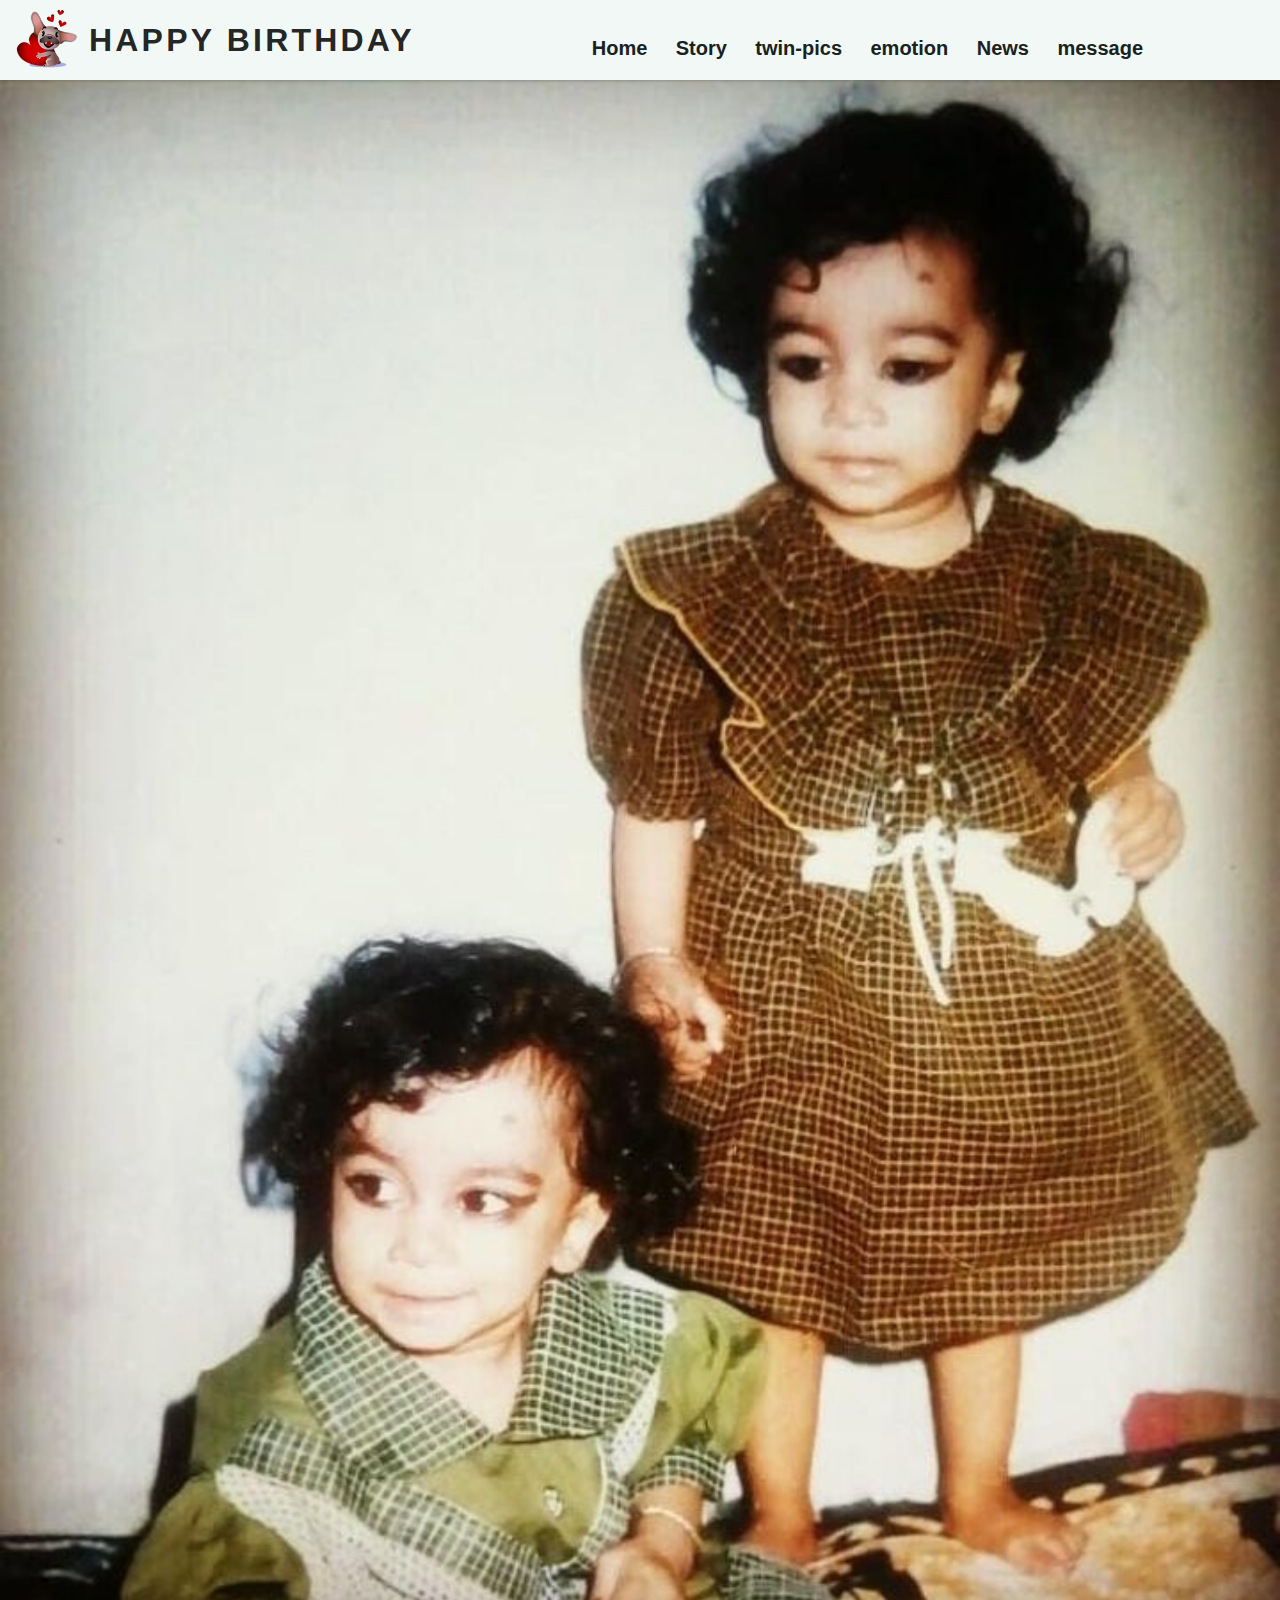
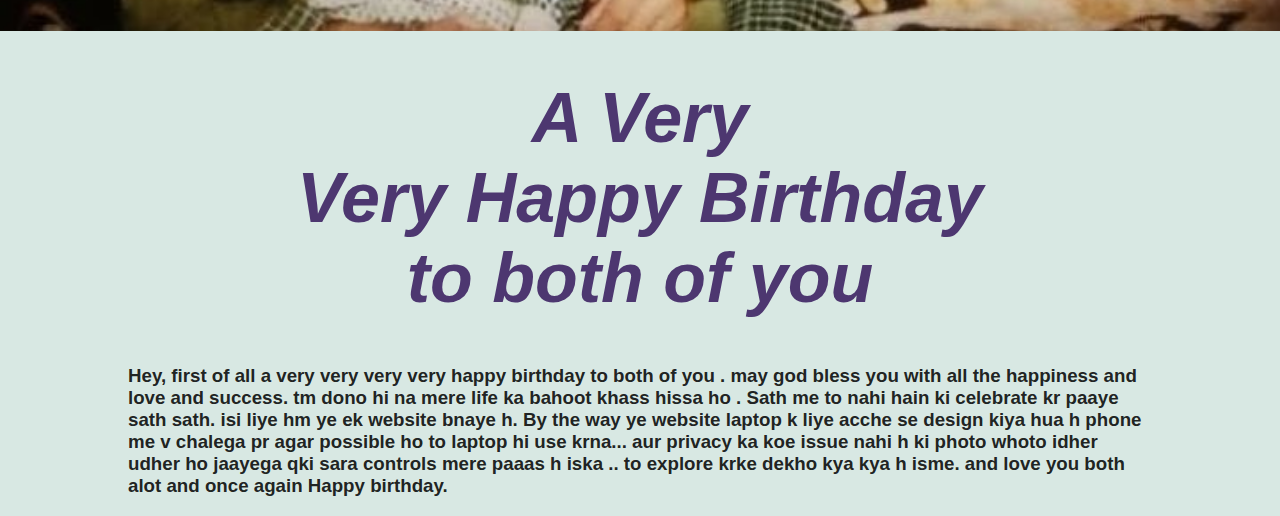
<file: index.html>
<!DOCTYPE html>
<html lang="en">
<head>
    
    <link rel="stylesheet" href="index-main.css">
    <link rel="stylesheet" href="style.css">
    <link rel="stylesheet" href="https://use.fontawesome.com/releases/v5.15.3/css/all.css" integrity="sha384-SZXxX4whJ79/gErwcOYf+zWLeJdY/qpuqC4cAa9rOGUstPomtqpuNWT9wdPEn2fk" crossorigin="anonymous">
    <meta charset="UTF-8">
    <meta http-equiv="X-UA-Compatible" content="IE=edge">
    <meta name="viewport" content="width=device-width, initial-scale=1.0">
    <title>homepage</title>
</head>
<body>
    <header>
        <div class="header-container">
            <div class="left-nav">
                <div class="logo">
                   <img src="logo.png">
                </div>
                <div class="btn1">HAPPY BIRTHDAY</div>
                
            </div>
            <div class="right-nav" id="rightnavs">
                <i class="fas fa-times" onclick="hidemenu()"></i>
                <ul>
                    <li><a href="index.html">Home</a></li>
                    <li><a href="story.html">Story</a></li>
                    <li><a href="pictures-together.html">twin-pics</a></li>
                    <li><a href="emotion.html">emotion</a></li>
                    <li><a href="news.html">News</a></li>
                    <li><a href="message.html">message</a></li>
                 </ul>
             </div>
              <span style="font-size: 3em; color: black;">
            <i class="fas fa-bars"  onclick="showmenu()"></i>
             </span>
              
        </div>
        
    </header>
    <section class="pic">
        <div class="image">
            <img src="index-pic.jpg">
        </div>
    </section>
    <section class="wish">
        <div class="text">
           <div class="headline"> <h1>A Very <br>Very Happy Birthday <br> to both of you</h1>
            </div>
            <h3> Hey, first of all a very very very very happy birthday  to both of you . may god bless you with all the happiness and love and success. tm dono hi na mere life ka bahoot khass hissa ho . Sath me to nahi hain ki celebrate kr paaye sath sath. isi liye  hm ye ek website bnaye h. By the way ye website laptop k liye acche se design kiya hua h phone me v chalega pr agar possible ho to laptop hi use krna... aur privacy ka koe issue nahi h ki photo whoto idher udher ho jaayega qki sara controls mere paaas h  iska .. to explore krke dekho kya kya h isme. and  love you both alot and once again Happy birthday.
            </h3>
        </div>
    </section>

<!----------- javascript for toggle menu--------------->
    
<script src="menu.js">
</script>
</body>
</html>
</file>
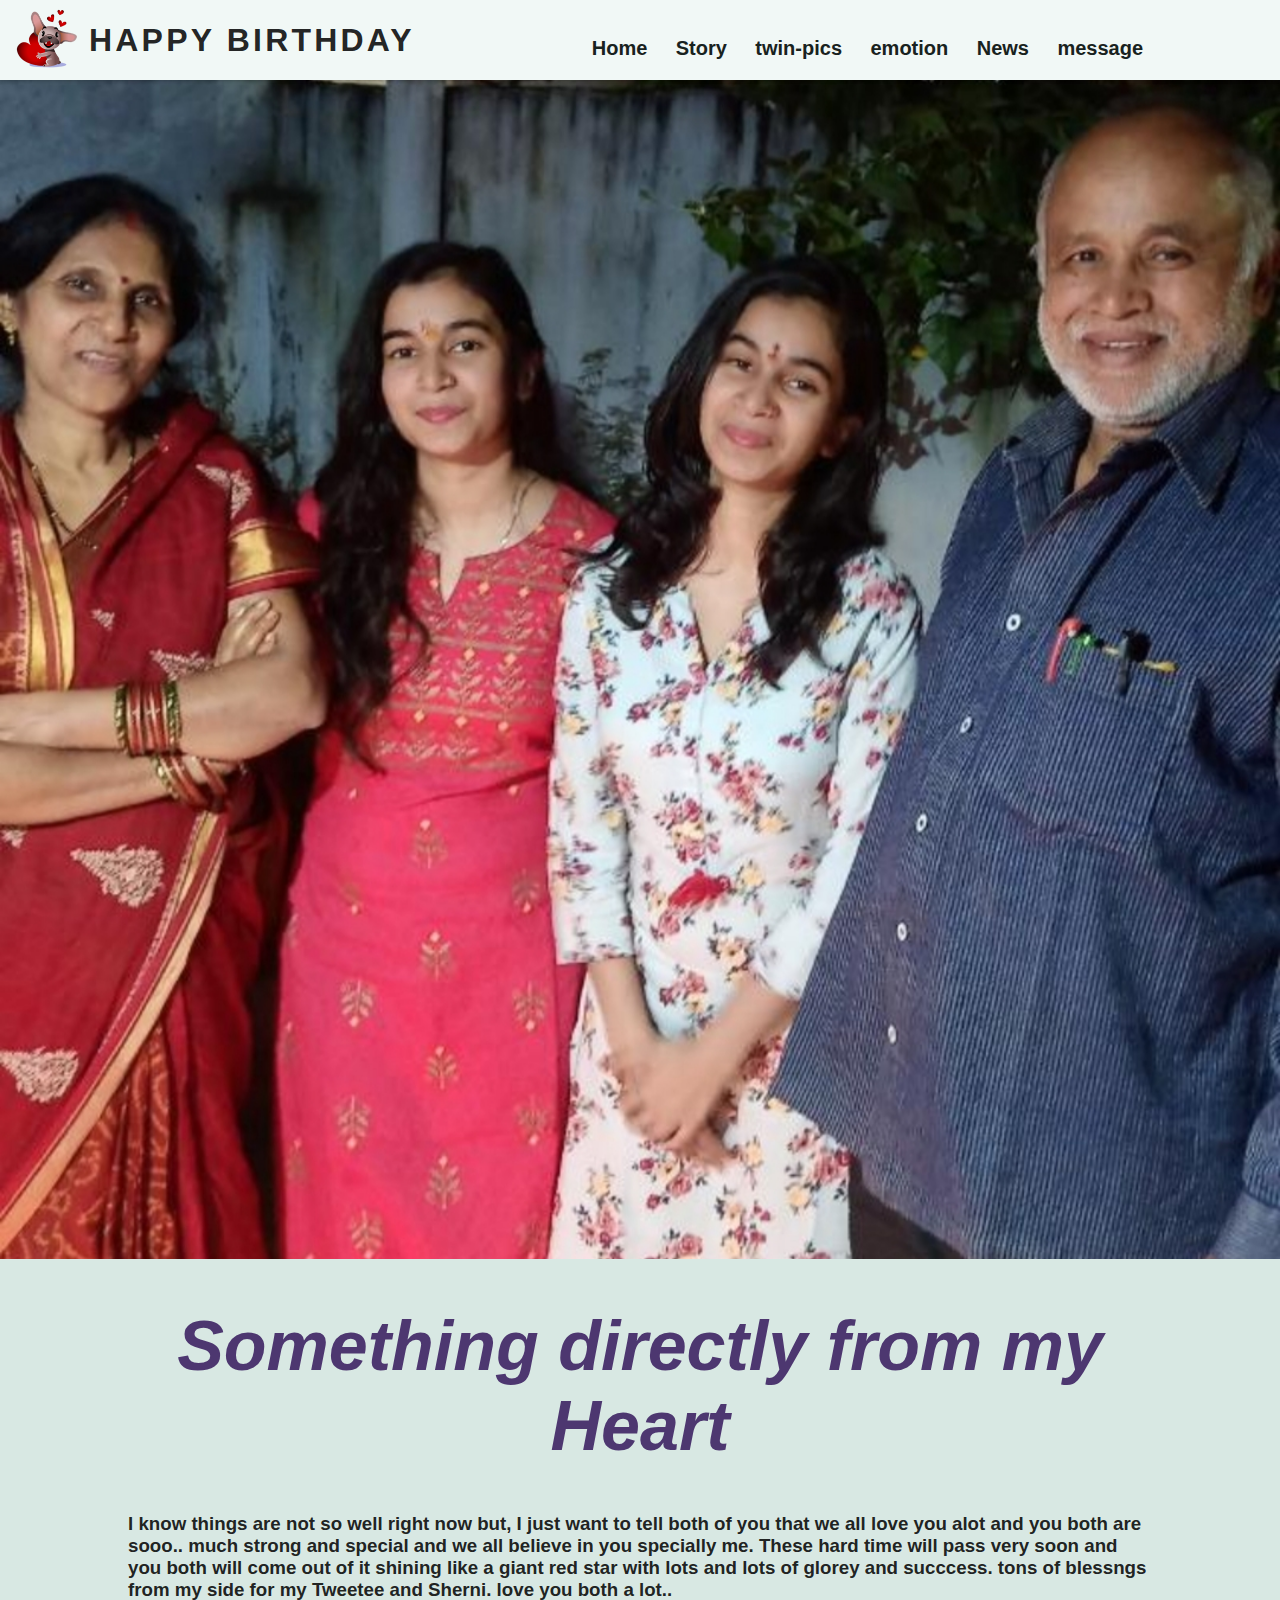
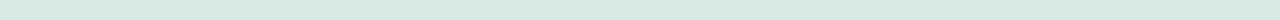
<file: message.html>
<!DOCTYPE html>
<html lang="en">
<head>
    <script src="menu.js"></script>
    <link rel="stylesheet" href="message.css">
    <link rel="stylesheet" href="style.css">
    <link rel="stylesheet" href="https://use.fontawesome.com/releases/v5.15.3/css/all.css" integrity="sha384-SZXxX4whJ79/gErwcOYf+zWLeJdY/qpuqC4cAa9rOGUstPomtqpuNWT9wdPEn2fk" crossorigin="anonymous">
    <meta charset="UTF-8">
    <meta http-equiv="X-UA-Compatible" content="IE=edge">
    <meta name="viewport" content="width=device-width, initial-scale=1.0">
    <title>homepage</title>
</head>
<body>
    <header>
        <div class="header-container">
            <div class="left-nav">
                <div class="logo">
                   <img src="logo.png">
                </div>
                <div class="btn1">HAPPY BIRTHDAY</div>
                
            </div>
            <div class="right-nav" id="rightnavs">
                <i class="fas fa-times" onclick="hidemenu()"></i>
                <ul>
                    <li><a href="index.html">Home</a></li>
                    <li><a href="story.html">Story</a></li>
                    <li><a href="pictures-together.html">twin-pics</a></li>
                    <li><a href="emotion.html">emotion</a></li>
                    <li><a href="news.html">News</a></li>
                    <li><a href="message.html">message</a></li>
                    
                 </ul>
             </div>
              <span style="font-size: 3em; color: black;">
            <i class="fas fa-bars"  onclick="showmenu()"></i>
             </span>

        </div>
        
    </header>
<!------------------------ody-part---------------------------->

<section class="pic">
    <div class="image">
        <img src="message-pic.jpeg">
    </div>
</section>


<section class="wish">
    <div class="text">
       <div class="headline"> <h1> Something directly from my Heart</h1>
        </div>
        <h3> I know things are not so well right now but, I just want to tell both of you that we all love you alot and you both are sooo.. much strong and special and we all believe in you specially me. These hard time will pass very soon and you both will come out of it shining like a giant red star with lots and lots of glorey and succcess. tons of blessngs from my side for my Tweetee and Sherni. love you both a lot.. 
        </h3>
    </div>
</section>

    <!----------- javascript for toggle menu--------------->
    
<script src="menu.js">
</script>
</body>
</html>
</file>
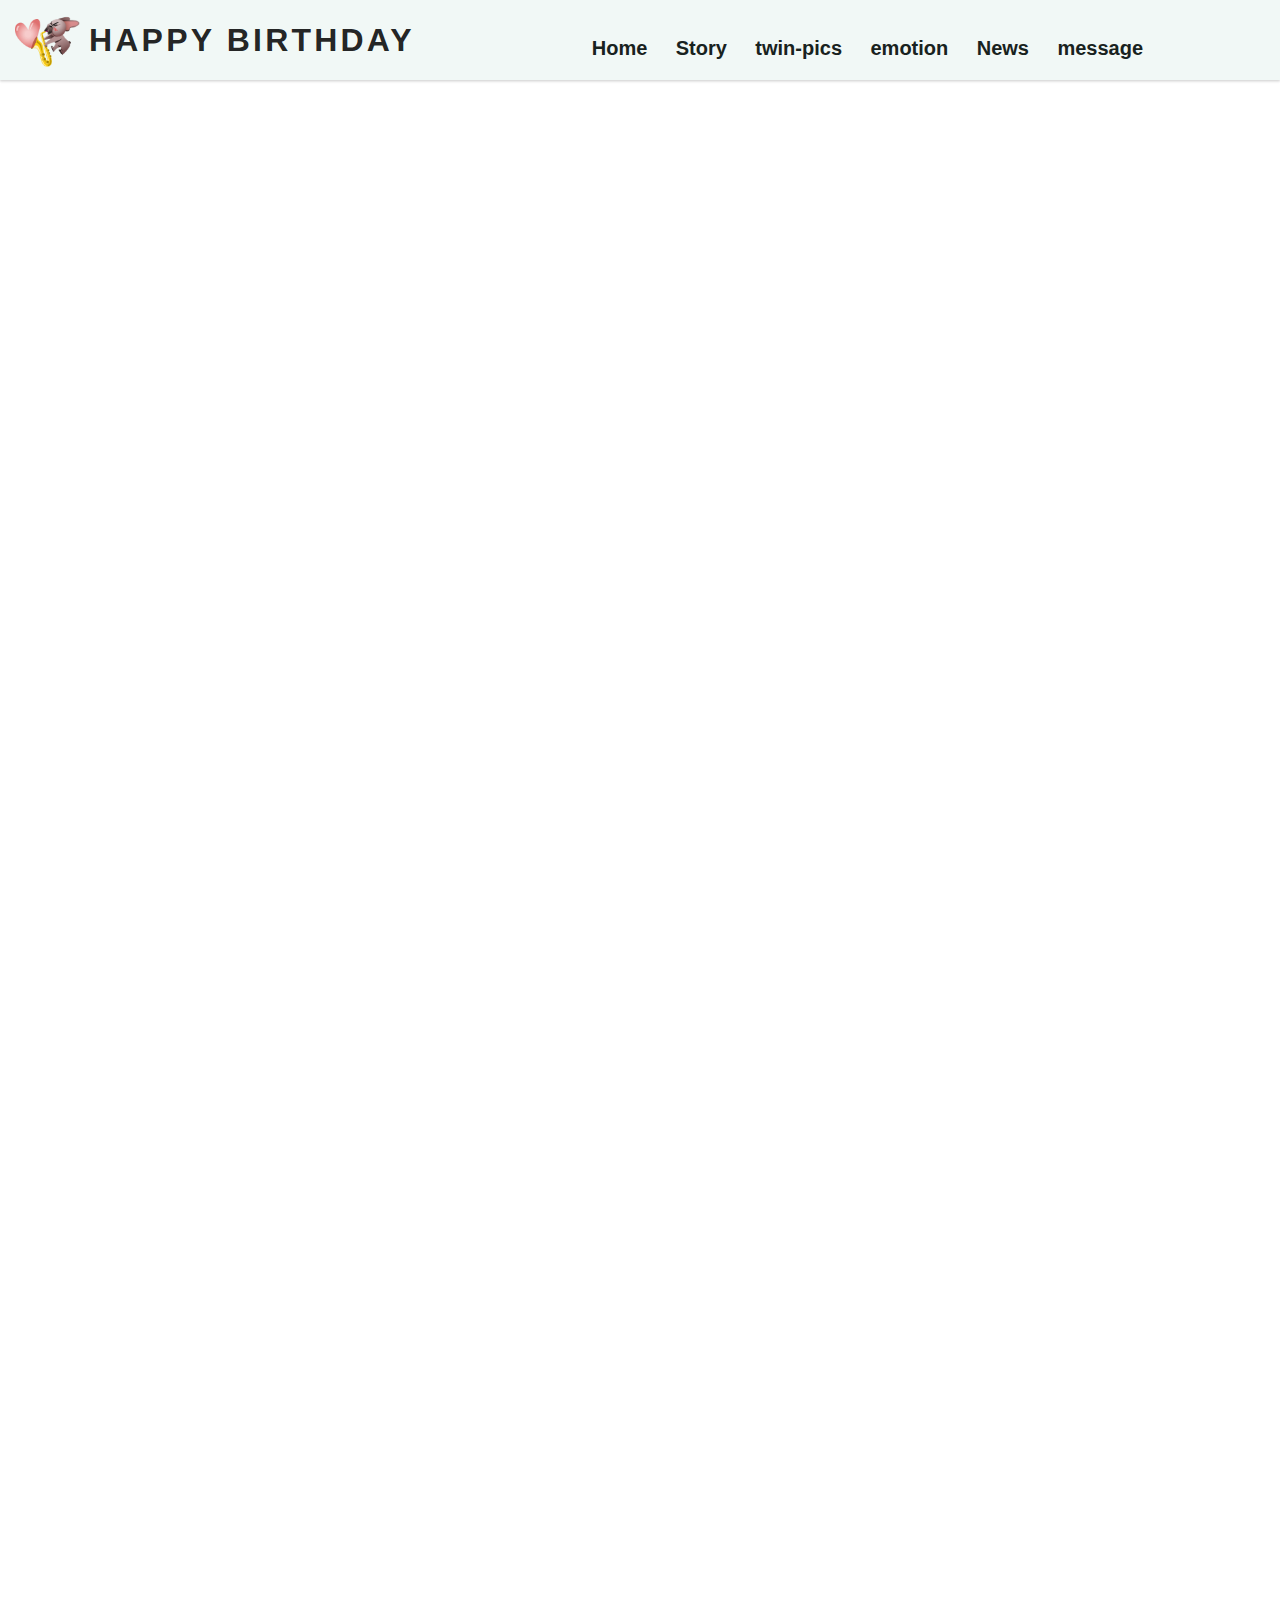
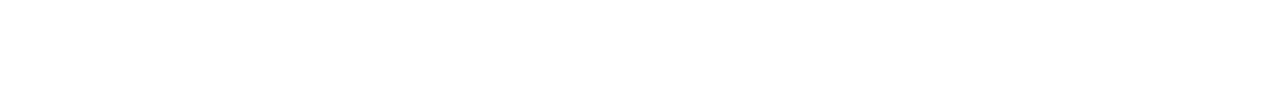
<file: news.html>
<!DOCTYPE html>
<html lang="en">
<head>
    <link rel="stylesheet" href="news.css">
    <link rel="stylesheet" href="style.css">
    <link rel="stylesheet" href="https://use.fontawesome.com/releases/v5.15.3/css/all.css" integrity="sha384-SZXxX4whJ79/gErwcOYf+zWLeJdY/qpuqC4cAa9rOGUstPomtqpuNWT9wdPEn2fk" crossorigin="anonymous">
    <meta charset="UTF-8">
    <meta http-equiv="X-UA-Compatible" content="IE=edge">
    <meta name="viewport" content="width=device-width, initial-scale=1.0">
    <title>homepage</title>
</head>
<body>
    <header>
        <div class="header-container">
            <div class="left-nav">
                <div class="logo">
                   <img src="news/logo.png">
                </div>
                <div class="btn1">HAPPY BIRTHDAY</div>
                
            </div>
            <div class="right-nav" id="rightnavs">
                <i class="fas fa-times" onclick="hidemenu()"></i>
                <ul>
                    <li><a href="index.html">Home</a></li>
                    <li><a href="story.html ">Story</a></li>
                    <li><a href="duo photo.html">twin-pics</a></li>
                    <li><a href="emotion.html">emotion</a></li>
                    <li><a href="news.html">News</a></li>
                    <li><a href="message.html">message</a></li>
                 </ul>
             </div>
              <span style="font-size: 3em; color: black;">
            <i class="fas fa-bars"  onclick="showmenu()"></i>
             </span>

        </div>
        
    </header>
<!-------------------------------body------------>
<div class="video">

<iframe width="960" height="540" src="https://www.youtube.com/embed/c8uYVR9tj9g" title="YouTube video player" frameborder="0" allow="accelerometer; autoplay; clipboard-write; encrypted-media; gyroscope; picture-in-picture" allowfullscreen></iframe>

</div>
    
    <div class="video1">

    <iframe width="960" height="540" src="https://www.youtube.com/embed/E_sv0LGiyYQ" title="YouTube video player" frameborder="0" allow="accelerometer; autoplay; clipboard-write; encrypted-media; gyroscope; picture-in-picture" allowfullscreen></iframe>
</div>
    
    <!----------- javascript for toggle menu--------------->
    
<script src="menu.js">
</script>
</body>
</html>
</file>
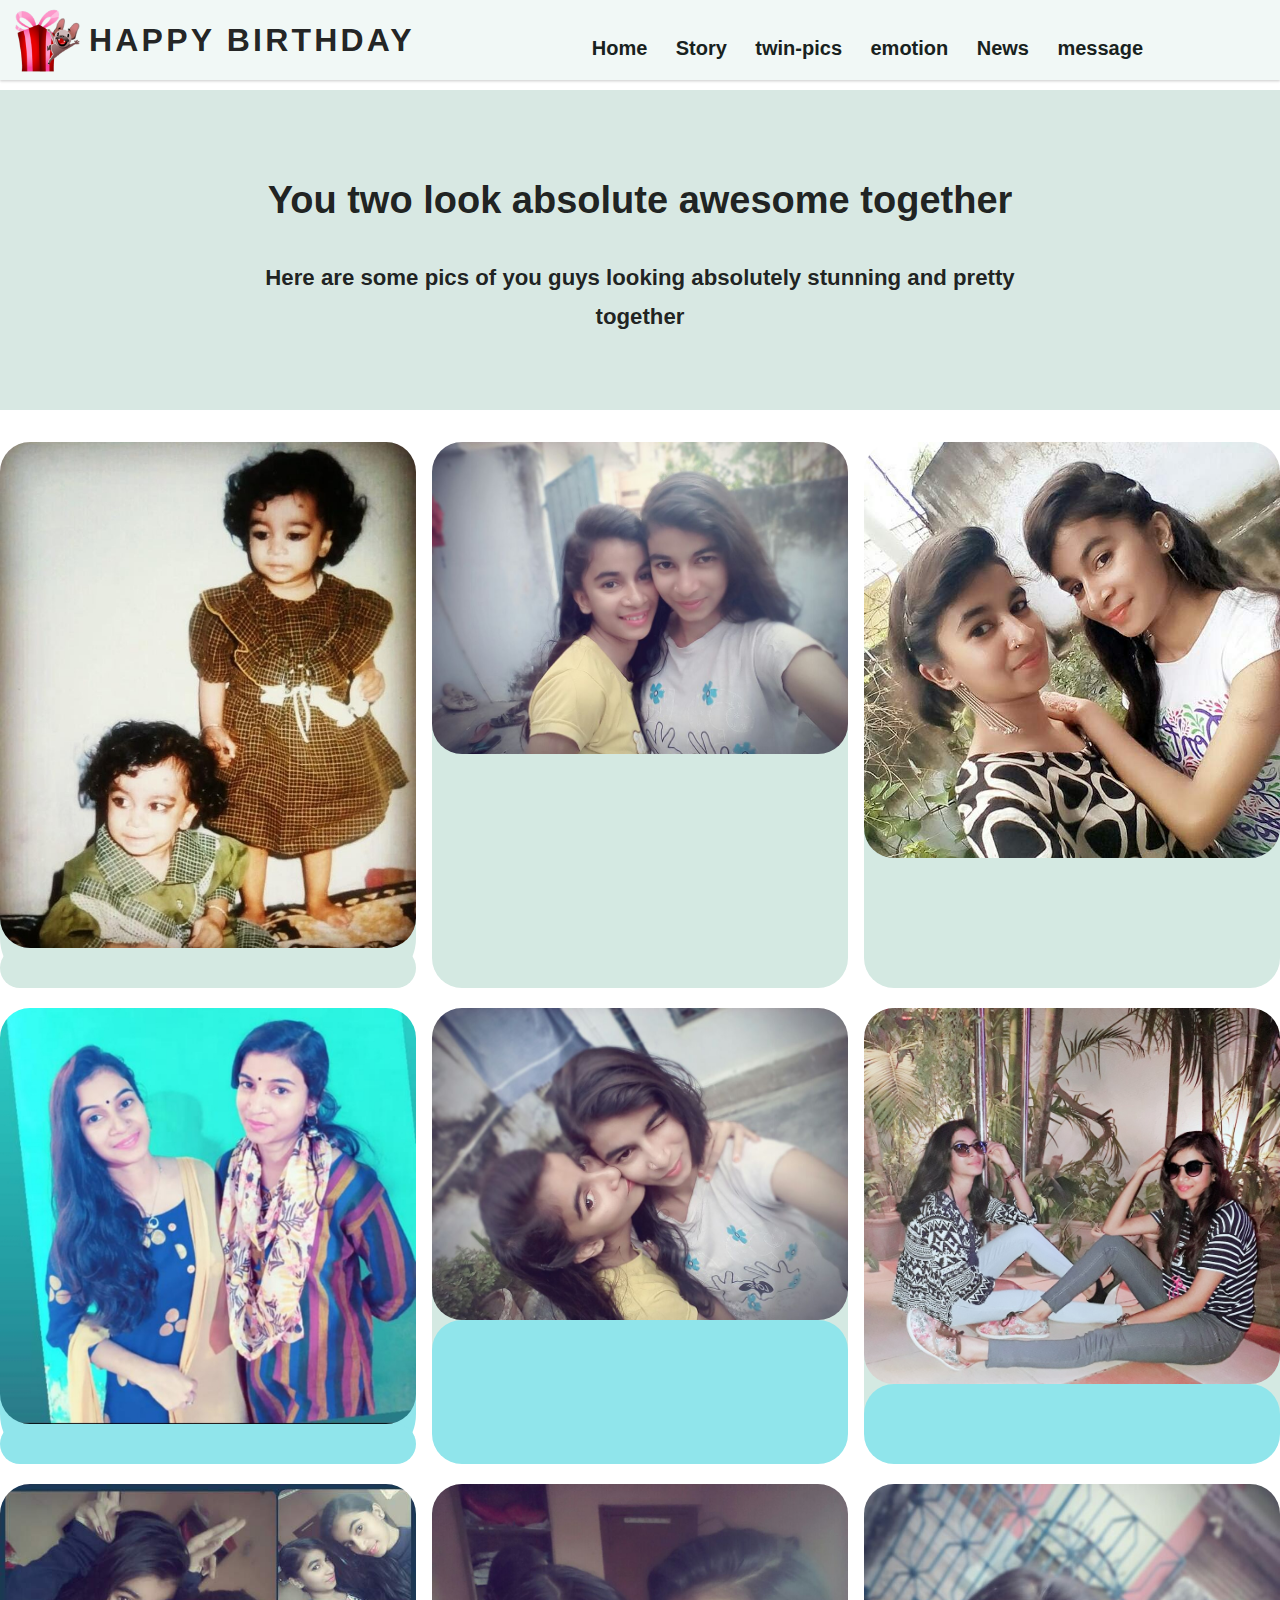
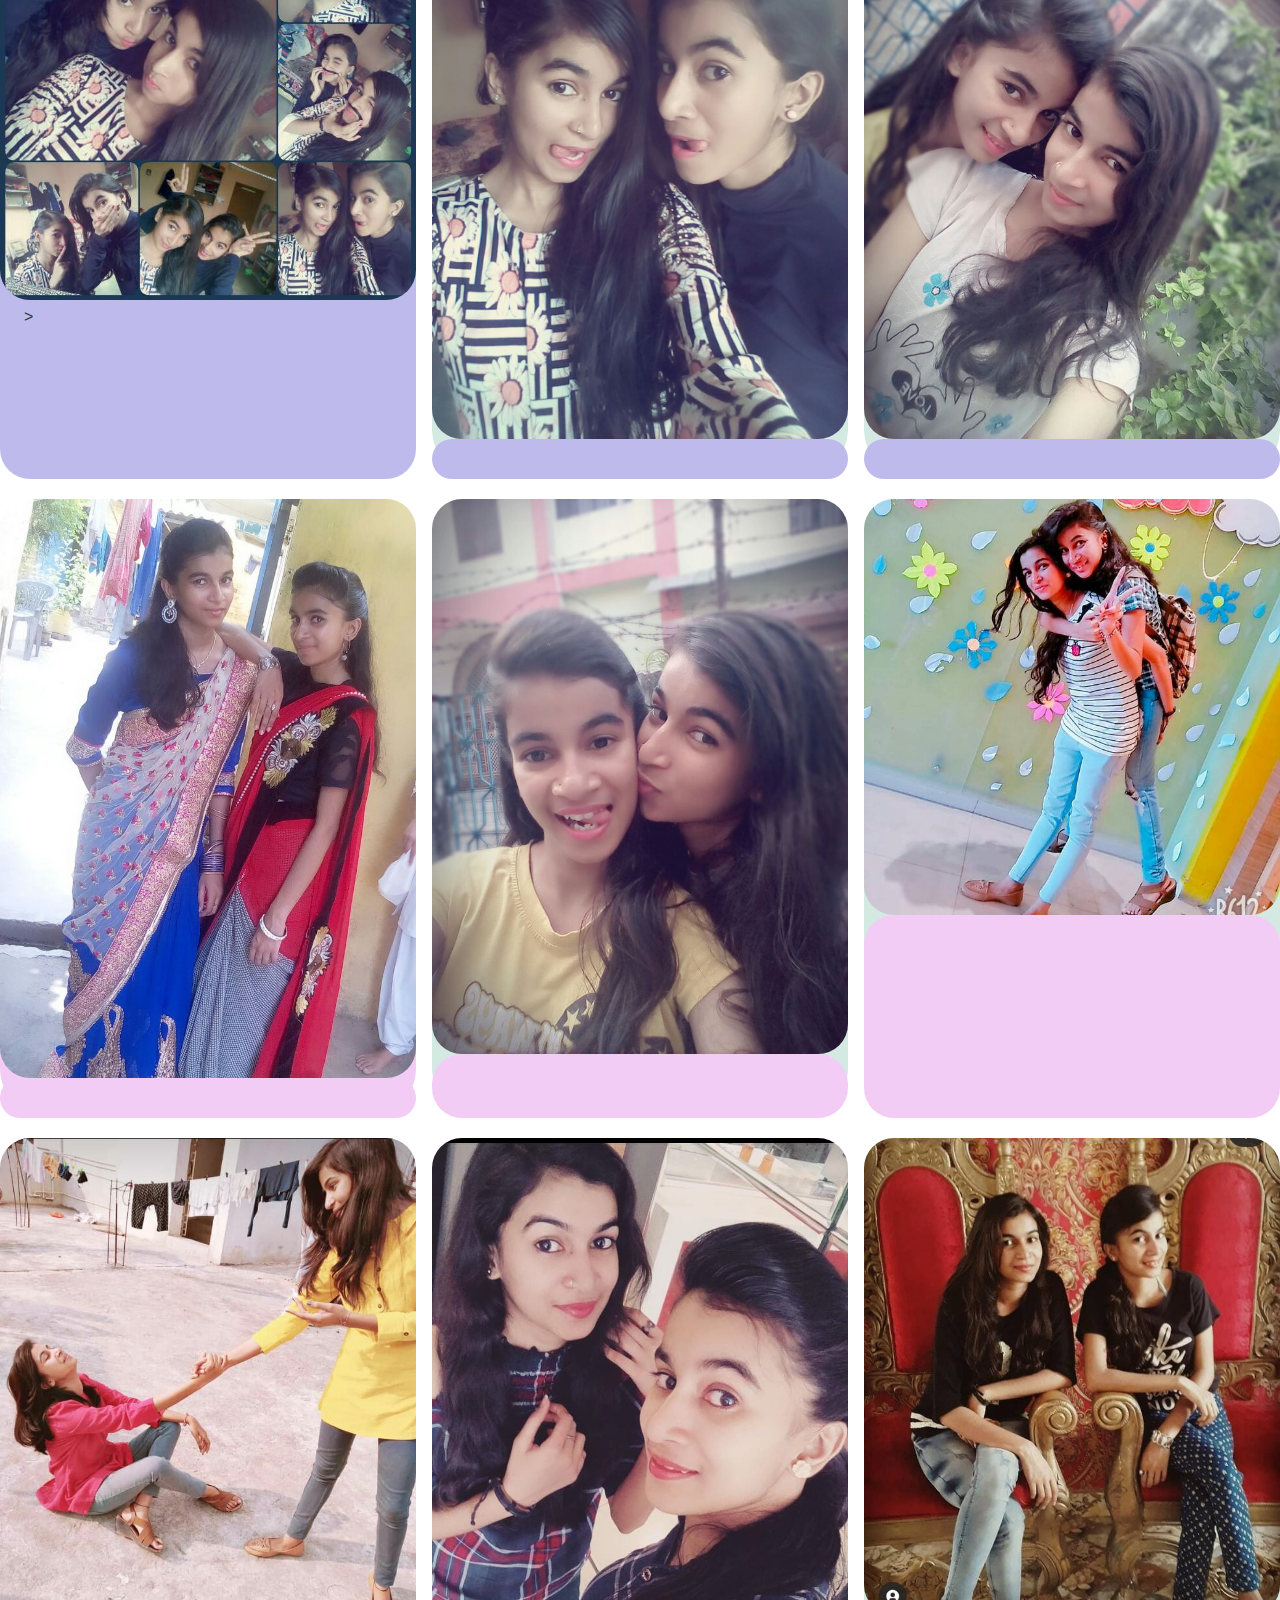
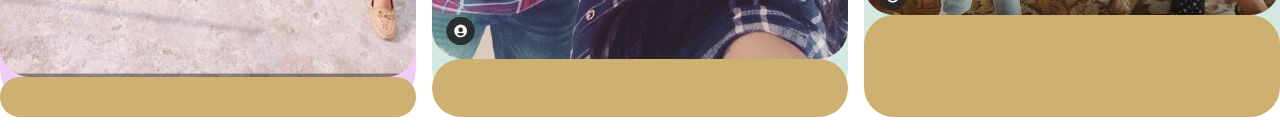
<file: pictures-together.html>
<!DOCTYPE html>
<html lang="en">
<head>
    <link rel="stylesheet" href="pictures-together.css">
    <link rel="stylesheet" href="style.css">
    <link rel="stylesheet" href="https://use.fontawesome.com/releases/v5.15.3/css/all.css" integrity="sha384-SZXxX4whJ79/gErwcOYf+zWLeJdY/qpuqC4cAa9rOGUstPomtqpuNWT9wdPEn2fk" crossorigin="anonymous">
    <meta charset="UTF-8">
    <meta http-equiv="X-UA-Compatible" content="IE=edge">
    <meta name="viewport" content="width=device-width, initial-scale=1.0">
    <title>homepage</title>
    
</head>
<body>
    <header>
        <div class="header-container">
            <div class="left-nav">
                <div class="logo">
                   <img src="twin-pics/logo.png">
                </div>
                <div class="btn1">HAPPY BIRTHDAY</div>
                
            </div>
            <div class="right-nav" id="rightnavs">
                <i class="fas fa-times" onclick="hidemenu()"></i>
                <ul>
                    <li><a href="index.html">Home</a></li>
                    <li><a href="story.html">Story</a></li>
                    <li><a href="pictures-together.html">twin-pics</a></li>
                    <li><a href="emotion.html">emotion</a></li>
                    <li><a href="news.html">News</a></li>
                    <li><a href="message.html">message</a></li>
                 </ul>
             </div>
              <span style="font-size: 3em; color: black;">
            <i class="fas fa-bars"  onclick="showmenu()"></i>
             </span>

        </div>
    </header>
    <!------------------------ body--------------->
    <div class="header-maincontainer">
        <section class="announcement">
            <span>
                <h1>You two look absolute awesome together</h1>
                <h3> Here are some pics of you guys looking absolutely stunning and pretty together </h3>
            </span>
        </section>
    </div>
    <section>     
        <div class="top-bottom-section">
           <div class="section-container">
               <div class="image">
                   <img src="twin-pics/1.jpg">
       
               </div>
               <div class="text">
                
             </div>
       
           </div>
           </div>
       
       </div>
       <div class="top-bottom-section">
           <div class="section-container">
               <div class="image">
                   <img src="twin-pics/2.jpg">
       
                </div>
                <div class="text">
            
                </div>
               </div>
           </div>
       </div>
       <div class="top-bottom-section">
        <div class="section-container">
            <div class="image">
                <img src="twin-pics/3.jpg">
    
            </div>
            <div class="text">
               
             </div>
    
        </div>
        </div>
       </section>
<!-----------------------------2nd- section---------------------->
<section class="second-section">     
    <div class="top-bottom-section">
       <div class="section-container second-sec-div">
           <div class="image">
               <img src="twin-pics/4.jpg">
   
           </div>
           <div class="text">
        
            </div>
   
       </div>
       </div>
   
   </div>
   <div class="top-bottom-section">
       <div class="section-container">
           <div class="image">
               <img src="twin-pics/5.jpg">
   
       </div>
       <div class="text">
               
            </div>
           </div>
       </div>
   
   </div>
   <div class="top-bottom-section">
    <div class="section-container">
        <div class="image">
            <img src="twin-pics/6.jpg">

        </div>
        <div class="text">
           
         </div>

    </div>
    </div>
   </section>

   <!----------------------------------3rd sectrion--------------------------->
   <section class="third-section">     
    <div class="top-bottom-section">
       <div class="section-container third-sec-div">
           <div class="image">
               <img src="twin-pics/7.jpg">
   
           </div>
           <div class="text">
               >
            </div>
   
       </div>
       </div>
   
   </div>
   <div class="top-bottom-section">
       <div class="section-container">
           <div class="image">
               <img src="twin-pics/8.jpg">
   
       </div>
       <div class="text">
               
            </div>
           </div>
       </div>
   
   </div>
   <div class="top-bottom-section">
    <div class="section-container">
        <div class="image">
            <img src="twin-pics/9.jpg">

        </div>
        <div class="text">
           
         </div>

    </div>
    </div>
   </section>
   <!----------------------4th section-->
   <section class="fourth-section">     
    <div class="top-bottom-section">
       <div class="section-container fourth-sec-div">
           <div class="image">
               <img src="twin-pics/10.jpg">
   
           </div>
           <div class="text">
            </div>
   
       </div>
       </div>
   
   </div>
   <div class="top-bottom-section">
       <div class="section-container">
           <div class="image">
               <img src="twin-pics/11.jpg".jpg">
   
       </div>
       <div class="text">
               
            </div>
           </div>
       </div>
   
   </div>
   <div class="top-bottom-section">
    <div class="section-container">
        <div class="image">
            <img src="twin-pics/12.jpg">

        </div>
        <div class="text">
           
         </div>

    </div>
    </div>
   </section>

    <!----------------------5th section-->
    <section class="fifth-section">     
        <div class="top-bottom-section">
           <div class="section-container fourth-sec-div">
               <div class="image">
                   <img src="twin-pics/13.jpg">
       
               </div>
               <div class="text">
                </div>
       
           </div>
           </div>
       
       </div>
       <div class="top-bottom-section">
           <div class="section-container">
               <div class="image">
                   <img src="twin-pics/14.jpg".jpg">
       
           </div>
           <div class="text">
                   
                </div>
               </div>
           </div>
       
       </div>
       <div class="top-bottom-section">
        <div class="section-container">
            <div class="image">
                <img src="twin-pics/15.jpg">
    
            </div>
            <div class="text">
               
             </div>
    
        </div>
        </div>
       </section>



    <!----------- javascript for toggle menu--------------->
    
<script src="menu.js">
</script>
</body>
</html>
</file>
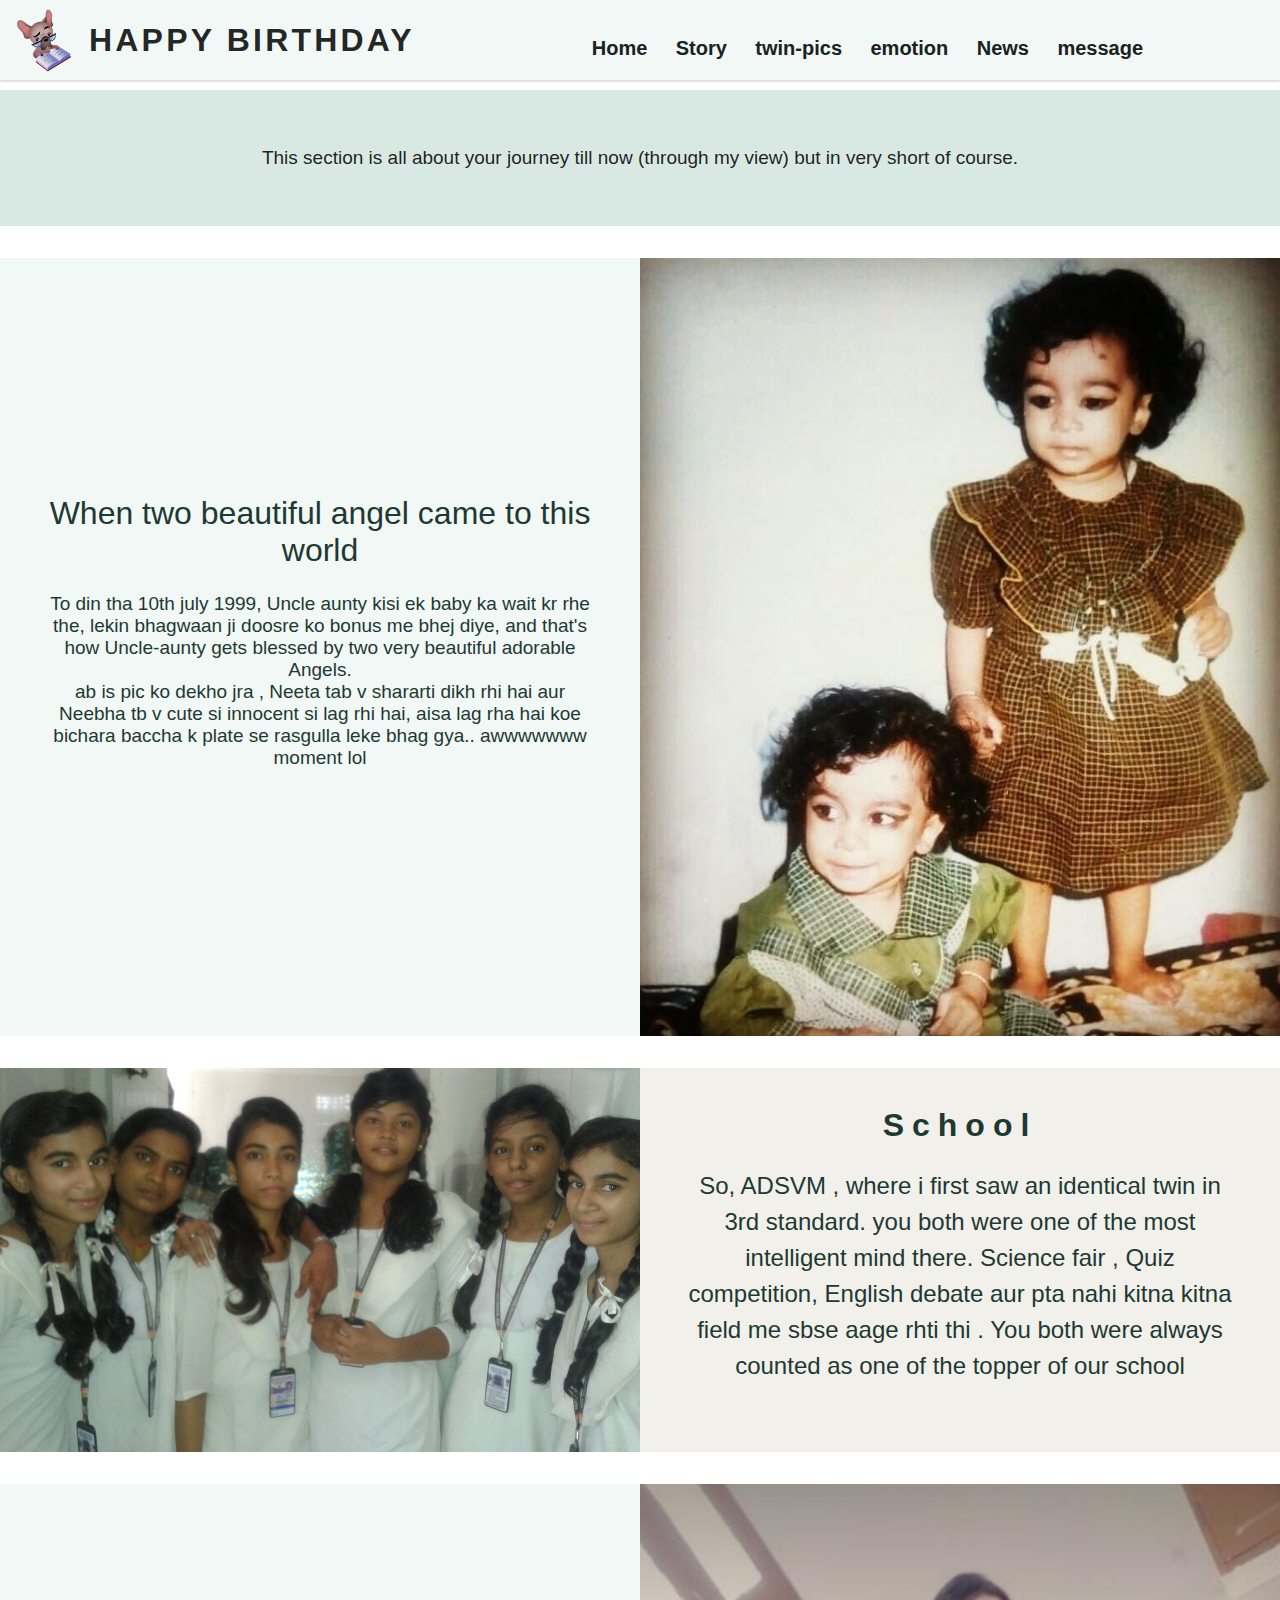
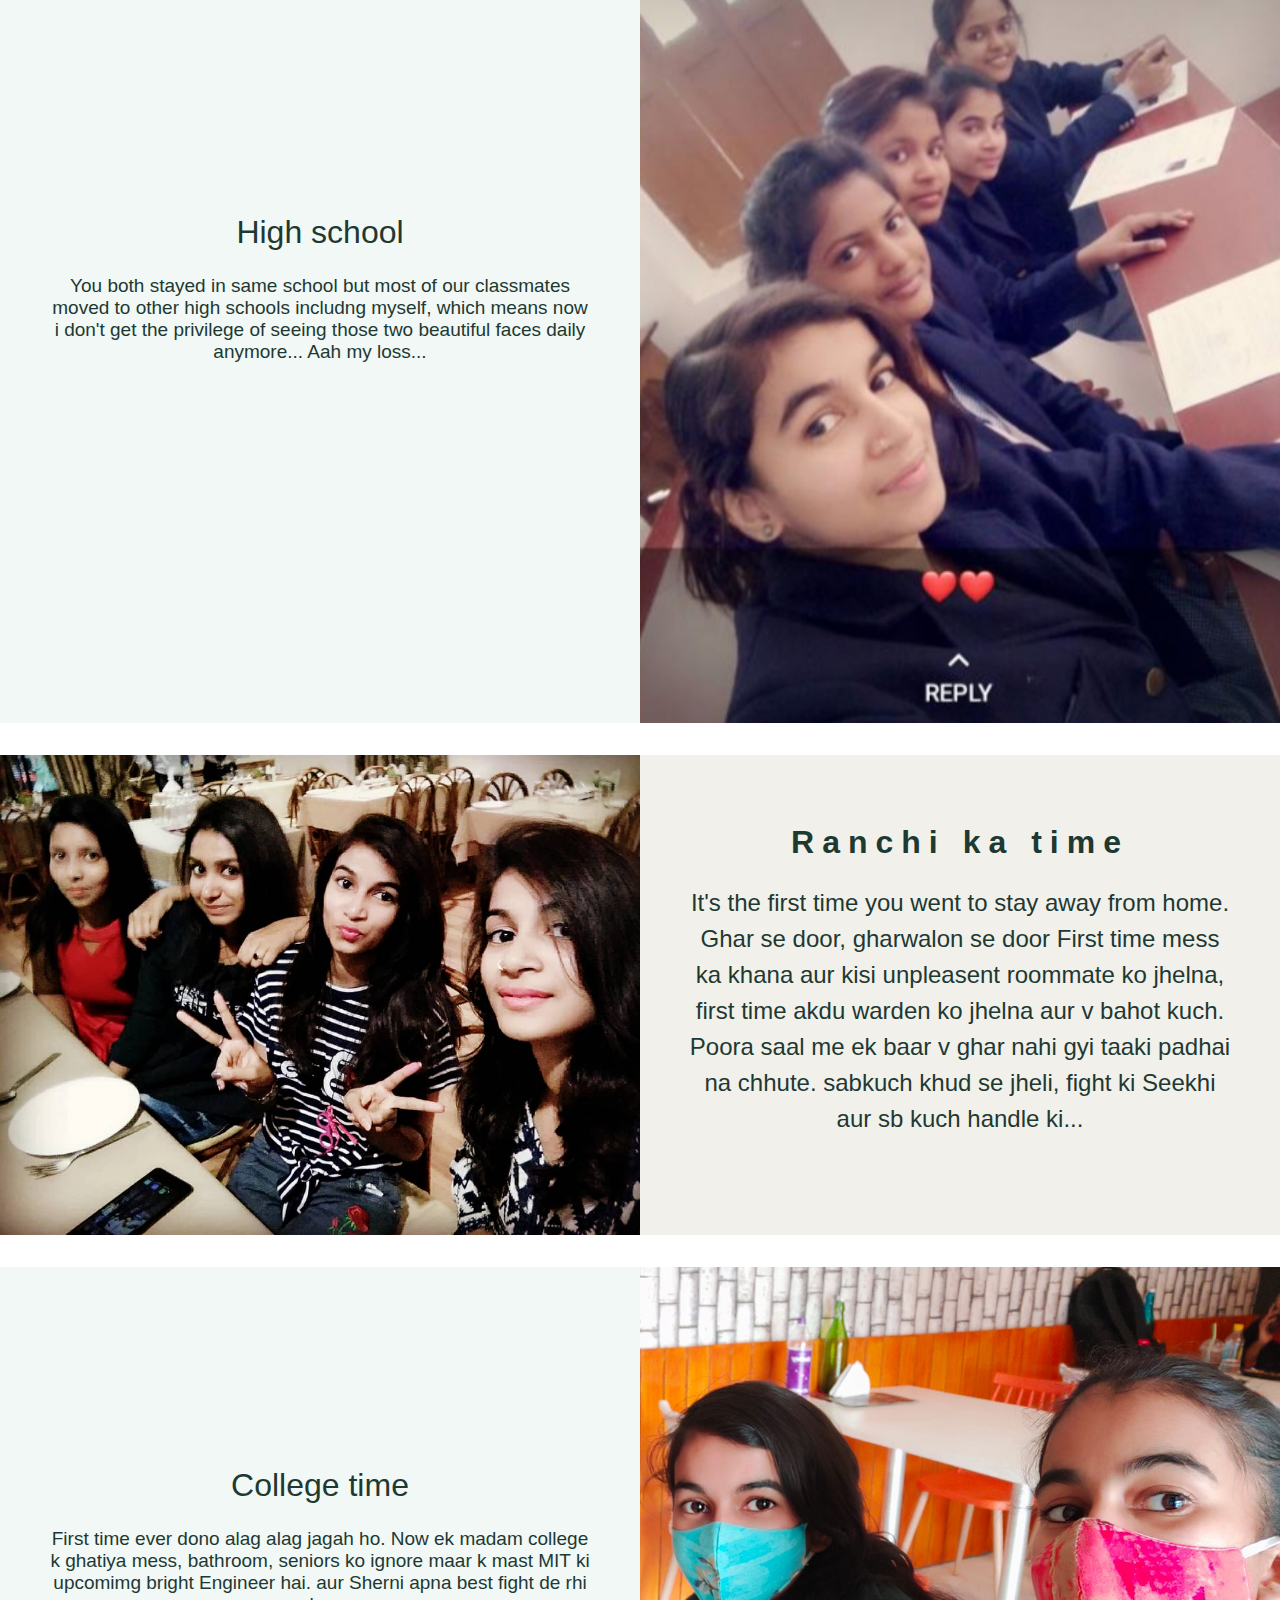
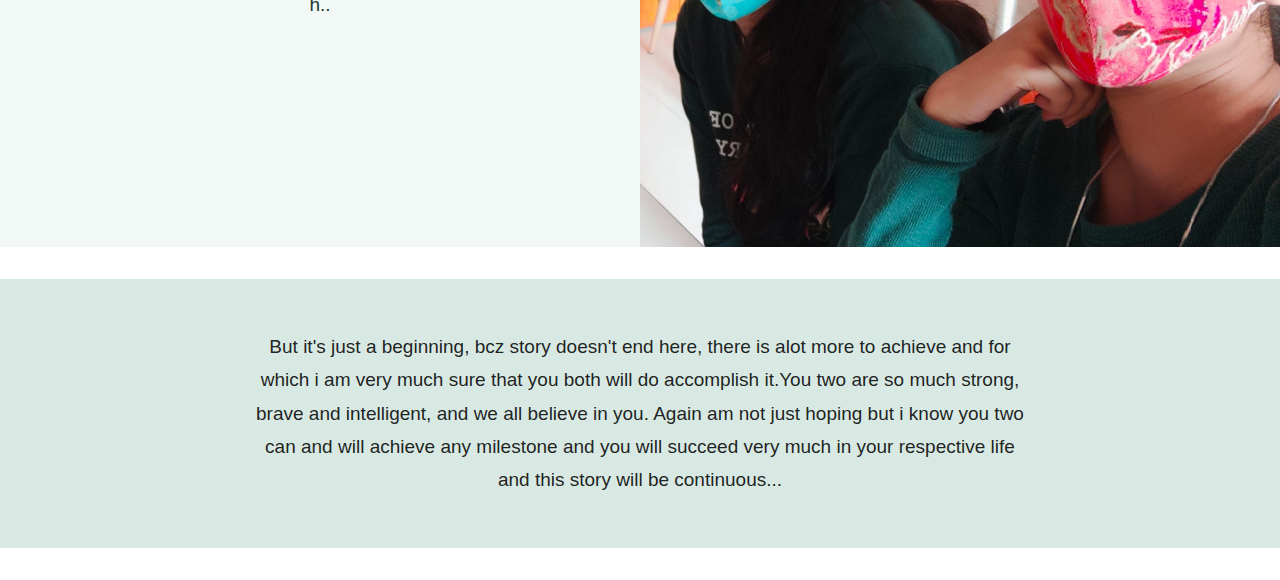
<file: story.html>
<!DOCTYPE html>
<html lang="en">
<head>
    <link rel="stylesheet" href="emotion.css">
    <link rel="stylesheet" href="story.css">
    <link rel="stylesheet" href="index-main.css">
    <link rel="stylesheet" href="style.css">
    <link rel="stylesheet" href="https://use.fontawesome.com/releases/v5.15.3/css/all.css" integrity="sha384-SZXxX4whJ79/gErwcOYf+zWLeJdY/qpuqC4cAa9rOGUstPomtqpuNWT9wdPEn2fk" crossorigin="anonymous">
    <meta charset="UTF-8">
    <meta http-equiv="X-UA-Compatible" content="IE=edge">
    <meta name="viewport" content="width=device-width, initial-scale=1.0">
    <title>homepage</title>
</head>
<body>
    <header>
        <div class="header-container">
            <div class="left-nav">
                <div class="logo">
                   <img src="story/logo.png">
                </div>
                <div class="btn1">HAPPY BIRTHDAY</div>
                
            </div>
            <div class="right-nav" id="rightnavs">
                <i class="fas fa-times" onclick="hidemenu()"></i>
                <ul>
                    <li><a href="index.html">Home</a></li>
                    <li><a href="story.html ">Story</a></li>
                    <li><a href="pictures-together.html">twin-pics</a></li>
                    <li><a href="emotion.html">emotion</a></li>
                    <li><a href="news.html">News</a></li>
                    <li><a href="message.html">message</a></li>
                 </ul>
             </div>
              <span style="font-size: 3em; color: black;">
            <i class="fas fa-bars"  onclick="showmenu()"></i>
             </span>

        </div>
        
    </header>
    <!------------ story------------------------------------>
    <div class="header-maincontainer">
        <section class="announcement">
            <span>
                This section is all about your journey till now (through my view) but in very short of course.
            </span>
        </section>
    <section class="rewards left-right-section">
        <div class="text">
               <h1> When two beautiful angel came to this world</h1>
               <h3>
                   To din tha 10th july 1999, Uncle aunty kisi ek baby ka wait kr rhe the, lekin bhagwaan ji doosre ko bonus me bhej diye, and that's how Uncle-aunty gets blessed by two very beautiful adorable Angels.<br>
                   ab is pic ko dekho jra , Neeta tab v shararti dikh rhi hai aur Neebha tb v cute si innocent si  lag rhi hai, aisa lag
                   rha hai koe bichara baccha k plate se rasgulla leke bhag gya.. awwwwwww moment lol 
               </h3>
        </div>
        <div class="image">
            <img src="story/1.jpg">

        </div>
    </section>
    <section class="chill left-right-section">
        <div class="image">
            <img src="story/2.jpeg">

        </div>
        <div class="text">
            <h1>  School </h1>
            <h3> So, ADSVM , where i first saw an identical twin in 3rd standard. you both were one of the most intelligent mind there. Science fair , Quiz competition, English debate aur pta nahi kitna kitna field me sbse aage rhti thi . You both were always counted as one of the topper of our school
            </h3>
     </div>
    </div>
    </section>
    <section class="rewards left-right-section">
        <div class="text">
               <h1>  High school</h1>
               <h3>You both stayed in same school but most of our classmates moved to other high schools includng myself, which means now i don't get the privilege of seeing those two beautiful faces daily anymore... Aah my loss... </h3>
        </div>
        <div class="image">
            <img src="story/3.jpeg">
        </div>
    </section>
    <section class="chill left-right-section">
        <div class="image">
            <img src="story/4.jpeg">

        </div>
        <div class="text">
            <h1> Ranchi ka time </h1>
            <h3>
                It's the first time you went to stay away from home. Ghar se door, gharwalon se door First time mess ka khana aur kisi unpleasent roommate ko jhelna, first time akdu warden ko jhelna aur v bahot kuch. Poora saal me ek baar v ghar nahi gyi taaki padhai na chhute. sabkuch khud se jheli, fight ki Seekhi aur sb kuch handle ki... 
            </h3>
     </div>
    </div>
    </section>
    <section class="rewards left-right-section">
        <div class="text">
               <h1> College time</h1>
               <h3> First time ever dono alag alag jagah ho. Now ek madam college k ghatiya mess, bathroom, seniors ko ignore maar k mast MIT ki upcomimg bright Engineer hai. aur Sherni apna best fight  de rhi h.. 
                    </h3>
        </div>
        <div class="image">
            <img src="story/5.jpeg">

        </div>
    </section>
    <div class="header-maincontainer">
        <section class="announcement">
            <span>
             But it's just a beginning, bcz story doesn't end here, there is alot more to achieve and for which i am very much sure that you both will do accomplish it.You two are so much  strong, brave and intelligent, and we all believe in you. Again am not just hoping but i know you two can and will achieve any milestone and you will succeed very much in your respective life and this story will be continuous...
            </span> 
        </section>














<!----------- javascript for toggle menu--------------->
    
<script src="menu.js">
</script>
</body>
</html>
</file>
<file: index-main.css>
.pic{
    margin-bottom: -10px;
    padding: 0;
    justify-content: center;
}
.pic .image{
    width: 100%;
    margin: 0;
}
.image img{
    width: 100%;
    height: auto;
}
.wish{ padding: 0;
    align-items: center;
    display: flex;
    justify-content: center;
}
.wish .text{
    padding-left: 10%;
    padding-right: 10%;
    background-color:#d8e8e3;
    margin: 0%;
}
.wish .text h1{
    color: rgb(77, 55, 112);
    font-weight: bolder;
    font-size: 70px;
    text-decoration: burlywood;
    text-align: center;
    font-weight: 700;
    font-style: italic;
}
.wish.text h3{
    justify-content: center;
    font-size: 40px;
    font-family: -webkit-body;
    color: rgba(0,0,0,.87);
    line-height: 1.5;
    letter-spacing: .01em;
    padding: 1.6rem;
}
@media(max-width: 700px) {
    .wish .text h1{
        font-size: x-large;
    }
    .wish.text h3{
        font-size: xx-small;
    }

}
</file>
<file: style.css>
body{
    margin: 0;
    font-family: 'Helvetica' ,'Arial', sans-serif;
    font-weight: 400;
    color: rgba(0,0,0,.87);
}
header{
    height: 80px;
    box-shadow: 0 1px 3px rgb(0 0 0 / 10%), 0 2px 2px rgb(0 0 0 / 6%), 0 0 2px rgb(0 0 0 / 7%);
    position: relative;
}
*{
    box-sizing: border-box;
}
.header-container {
    max-width: 1500px;
    margin: 0 auto;
    height: 100%;
    display: flex;
    justify-content: space-between;
    background-color: #f1f8f6;
   /*background-color: #c1bdc4>*/
}
.left-nav{
    display: flex;
    height: 100%;
    align-items: center;
    padding-left: 0 auto;
     color: rgba(0,0,0,.87);
}
.logo{
    padding-left: 15px;
    height: 65px;
    width: 65px;
}
.logo img{
    height: 100%;
}
.btn1 {
    text-transform: uppercase;
    padding-left: 24px;
    font-weight: 700;
    font-size:xx-large;
    letter-spacing: 0.1em;

}

.btn1:hover{
    color :#8f25cc;
}
.right-nav{
    height: 100%;
    align-items: center;
    padding: 1% 6%;
    justify-content: space-between;
    text-align: right;
}
.right-nav ul li{
    list-style: none;
    display: inline-block;
    padding:8px 12px;
    position: relative;
    font-weight: 700;
    text-transform: inherit;
}
.right-nav ul li a{
    color: #182220;
    text-decoration: none;
    font-size: 20px;
}


.right-nav ul li:hover{
color:rgba(167, 80, 170, 0.637);
border: 1px solid;
border-radius: 15px;
background-color: black;

}
.right-nav ul li a:hover{
    color: white;
    
}

.fa-bars{
    display: flex;
    align-items: center;
    justify-content: center;
    padding-right: 20px;
    padding-top: 20px;
}

header .fas{
    display: none;
}
@media(max-width: 700px){
    .btn1 {
        text-transform: uppercase;
        padding-left: 24px;
        font-weight: 700;
        font-size:x-large;
        letter-spacing: 0.1em;
    }
    .right-nav ul li{
        display:block;
    }
    .right-nav{
        position:absolute;
        background: #a7abe7ef;
        height: 100vh;
        width: 200px;
        top:0;
        right:-200px;
        text-align: left;
        z-index: 2;
        transition: 0.5s;
    }
    header .fas{
        display: block;
        color: black;
        margin:10px;
        font-size: 22px;
        cursor: pointer;
       
    }
    .right-nav ul{
        padding: 30px;
    }
}
</file>
<file: message.css>
.pic{
    margin-bottom: -10px;
    padding: 0;
}
.pic .image{
    width: 100%;
    margin: 0;
}
.image img{
    width: 100%;
    height: auto;
}
.wish{ padding: 0;
    align-items: center;
    display: flex;
    justify-content: center;
}
.wish .text{
    padding-left: 10%;
    padding-right: 10%;
    background-color:#d8e8e3;
    margin: 0%;
}
.wish .text h1{
    color: rgb(77, 55, 112);
    font-weight: bolder;
    font-size: 70px;
    text-decoration: burlywood;
    text-align: center;
    font-weight: 700;
    font-style: italic;
}
.wish.text h3{
    justify-content: center;
    font-size: 40px;
    font-family: -webkit-body;
    color: rgba(0,0,0,.87);
    line-height: 1.5;
    letter-spacing: .01em;
    padding: 1.6rem;
}
@media(max-width: 700px) {
    .wish .text h1{
        font-size: x-large;
    }
    .wish.text h3{
        font-size: xx-small;
    }

}
</file>
<file: news.css>
.video{
    display: flex;
    align-items: center;
    justify-content: center;
    position: relative;
    width: 100%;
    padding-bottom:56.25%;
    height: 0;
    margin-bottom: 15%;
}
.video iframe{
    position: absolute;
    top: 0;
    left: 0;
    width: 100%;
    height: 100%;
}
.video1{

    display: flex;
    align-items: center;
    justify-content: center;
    position: relative;
    width: 100%;
    padding-bottom:56.25%;
    height: 0;
}
.video1 iframe{
    position: absolute;
    top: 0;
    left: 0;
    width: 100%;
    height: 100%;
}
</file>
<file: pictures-together.css>
.announcement{
    display: flex;
    background-color: #d8e8e3;
    justify-content: center;
    margin-bottom: 32px;
}
.announcement span{
    padding-top: 3.2rem;
    padding-bottom: 3.2rem;
    text-align: center;
    max-width: 60%;
    font-size: 19px;
    line-height: 1.75;
    font-weight: 500
}
.main-container{
    max-width: 1140px;
    margin: 0 auto;
}
section{
    display: flex;
    margin-bottom: 20px;
    margin-top: 10px;
}
.top-bottom-section{
    width: 50%;
}
.section-container{
    display: flex;
    flex-direction: column;
    background-color:#d4e9e2;
    border-radius: 50px;
}
.second-sec-div{
    background-color:#90e5eb ;

}
.third-sec-div{
    background-color:#bfbaec ;
    
}
.fourth-sec-div{
    background-color: #f3ccf5;
    
}
.fifth-sec-div{
    background-color: #ceb070;
    
}
.top-bottom-section .image{
    width: 100%;
}
.top-bottom-section .image img{
    width: 100%;
    border-radius: 30px;
}
.top-bottom-section .text{
    display: flex;
    flex-direction: column;
    border-radius: 30px;

}
.top-bottom-section:first-child{
    margin-right: 16px;
}
.top-bottom-section:last-child{
    margin-left: 16px;
}
.top-bottom-section .text{
    background-color: #d4e9e2;
    padding-left: 24px;
    padding-right: 24px;
    padding-bottom: 32px; 
    padding-top: 8px;
    color: #1e3932;
    flex-grow: 1;
}
.second-section .text{
    background-color: #90e5eb;
    color:  #1e3932;
}
.third-section .text{
    background-color: #bfbaec;
    color:  #1e3932;
}
.fourth-section .text{
    background-color: #f3ccf5;
    color:  #1e3932;
}
.fifth-section .text{
    background-color: #ceb070;
    color:  #1e3932;
}
.top-bottom-section .image{
    display: flex;
}
.top-bottom-section .h1{
    font-size: 24px;
    font-weight: 400;
    margin-bottom: 24px;
}
.top-bottom-section .text h3{
    line-height: 1.75;
    font-size: 19px;
}
.top-bottom-section{
    display: flex;

}
@media(max-width:700px){
    section{
        display: flex;
        flex-direction: column;
    }
    .top-bottom-section:first-child{
        margin-bottom: 15px;
    }
    .top-bottom-section:last-child{
        margin-bottom: 15px;
    }
    .top-bottom-section .text{
        padding-left: 24px;
        padding-right: 24px;
        padding-bottom: 32px; 
        padding-top: 8px;
        color: #1e3932;
        flex-grow: 1;
    }
   
   
    .top-bottom-section{
        width: 100%;
    }
    .top-bottom-section:first-child{
        margin-right: 0px;
    }
    .top-bottom-section:last-child{
        margin-left: 0px;
    }
    .announcement{
        margin-bottom: 10px;
    }
    .announcement span{
        padding-left: 15%;
      max-width: 85%;
      padding-top: 0.5rem;
      padding-bottom: 0.5rem;
    }
    .announcement span h1{
      font-size: x-large;
    }
    .announcement span h3{
        font-size: medium;
      }
}
</file>
<file: emotion.css>
.announcement{
    display: flex;
    background-color: #d8e8e3;
    justify-content: center;
    margin-bottom: 32px;
}
.announcement span{
    padding-top: 3.2rem;
    padding-bottom: 3.2rem;
    text-align: center;
    max-width: 60%;
    font-size: 19px;
    line-height: 1.75;
    font-weight: 500
}
section{
    display: flex;
    margin-bottom: 20px;
    margin-top: 10px;
}
.top-bottom-section{
    width: 50%;
}
.section-container{
    display: flex;
    flex-direction: column;
    background-color:#d4e9e2;
    border-radius: 50px;
}
.second-sec-div{
    background-color:#90e5eb ;

}
.third-sec-div{
    background-color:#bfbaec ;
    
}
.fourth-sec-div{
    background-color: #f3ccf5;
    
}
.fifth-sec-div{
    background-color: #f1e5bb;
}
.top-bottom-section .image{
    width: 100%;
}
.top-bottom-section .image img{
    width: 100%;
    border-radius: 30px;
}
.top-bottom-section .text{
    display: flex;
    flex-direction: column;
    border-radius: 30px;

}
.top-bottom-section:first-child{
    margin-right: 16px;
}
.top-bottom-section:last-child{
    margin-left: 16px;
}
.top-bottom-section .text{
    background-color: #d4e9e2;
    padding-left: 24px;
    padding-right: 24px;
    padding-bottom: 32px; 
    padding-top: 8px;
    color: #1e3932;
    flex-grow: 1;
}
.second-section .text{
    background-color: #90e5eb;
    color:  #1e3932;
}
.third-section .text{
    background-color: #bfbaec;
    color:  #1e3932;
}
.fourth-section .text{
    background-color: #f3ccf5;
    color:  #1e3932;
}
.fifth-section .text{
    background-color: #f1e5bb;
    color:  #1e3932;
}

.top-bottom-section .image{
    display: flex;
}
.top-bottom-section .h1{
    font-size: 24px;
    font-weight: 400;
    margin-bottom: 24px;
}
.top-bottom-section .text h3{
    line-height: 1.75;
    font-size: 19px;
}
.top-bottom-section{
    display: flex;

}
@media(max-width:700px){
    section{
        display: flex;
        flex-direction: column;
    }
    .top-bottom-section:first-child{
        margin-bottom: 15px;
    }
    .top-bottom-section:last-child{
        margin-bottom: 15px;
    }
    .top-bottom-section .text{
        background-color: #d4e9e2;
        padding-left: 24px;
        padding-right: 24px;
        padding-bottom: 32px; 
        padding-top: 8px;
        color: #1e3932;
        flex-grow: 1;
    }
   
    .second-section .text{
        background-color: #90e5eb;
        color:  #1e3932;
    }
    .third-section .text{
        background-color: #bfbaec;
        color:  #1e3932;
    }
    .fourth-section .text{
        background-color: #f3ccf5;
        color:  #1e3932;
    }
    .fifth-section .text{
        background-color:#f1e5bb ;
        color:  #1e3932;
    }
    .top-bottom-section{
        width: 100%;
    }
    .top-bottom-section:first-child{
        margin-right: 0px;
    }
    .top-bottom-section:last-child{
        margin-left: 0px;
    }
    .announcement{
        margin-bottom: 10px;
    }
    .announcement span{
        padding-left: 8%;
      max-width: 95%;
      padding-top: 0.5rem;
      padding-bottom: 0.5rem;
    }
    .announcement span h1{
      font-size: x-large;
    }
    .announcement span h4{
        font-size: small;
      }
      .announcement span h3{
        font-size: medium;
      }
}
</file>
<file: story.css>
.announcement{
    display: flex;
    background-color: #d8e8e3;
    justify-content: center;
    margin-bottom: 32px;
}
.main-container{
    max-width: 1140px;
    margin: 0 auto;
}
.announcement span{
padding-top: 3.2rem;
padding-bottom: 3.2rem;
text-align: center;
max-width: 60%;
font-size: 19px;
line-height: 1.75;
font-weight: 500;
}
.left-right-section{
    display: flex;
    margin-bottom: 32px;
}
.left-right-section .text{
    width: 50%;
    color: #1e3932;
    padding: 32px 48px;
    display: flex;
    flex-direction: column;
    justify-content: center;
    align-items: center;
    background-color: #f1f8f6
}
.text h1,.text h3{
    margin: 0;
    font-weight: 400
}
.left-right-section .image{
    width: 50%;
    display: flex;

}
.left-right-section .image img{
width: 100%;
}
.text h1{
    margin-bottom: 24px;
    text-align: center;
}
.text h3{
    margin-bottom: 30px;
    font-size: 19px;
    text-align: center;
}
.chill .text h1{
    font-weight: 700;
    font: size 50px;
    line-height: 1.2;
    letter-spacing: 8px;
}
.chill .text h3{
    font-size: 24px;
    line-height: 1.5;
}
.chill .text{
    background-color: #f2f0eb;
}
.happy .text{
    background-color: #f2f0eb;
}
section{
    display: flex;
}
.top-bottom-section{
    width: 50%;
}
.section-container{
    display: flex;
    flex-direction: column;
}
@media(max-width: 700px){
    .rewards{
        display: flex;
        flex-direction: column-reverse;
    }
   
    .chill{
        display: flex;
        flex-direction:column;
    }
    .left-right-section .image{
        width: 100%;
        display: flex;
    }
    .left-right-section .text{
        width: 100%;
        color: #1e3932;
        padding: 32px 48px;
        display: flex;
        flex-direction: column;
        justify-content: center;
        align-items: center;
        background-color: #f1f8f6
    }
    .chill .text{
        background-color: #f2f0eb;
    }
    .text h1{
        margin-bottom: 24px;
        text-align: center;
        font-size: x-large;
    }
    .text h3{
        margin-bottom: 30px;
        font-size: x-large;
        text-align: center;
    }
    .announcement span{
        padding-left: 10%;
        max-width: 80%;
        font-size: 20px;
    }
}
</file>
